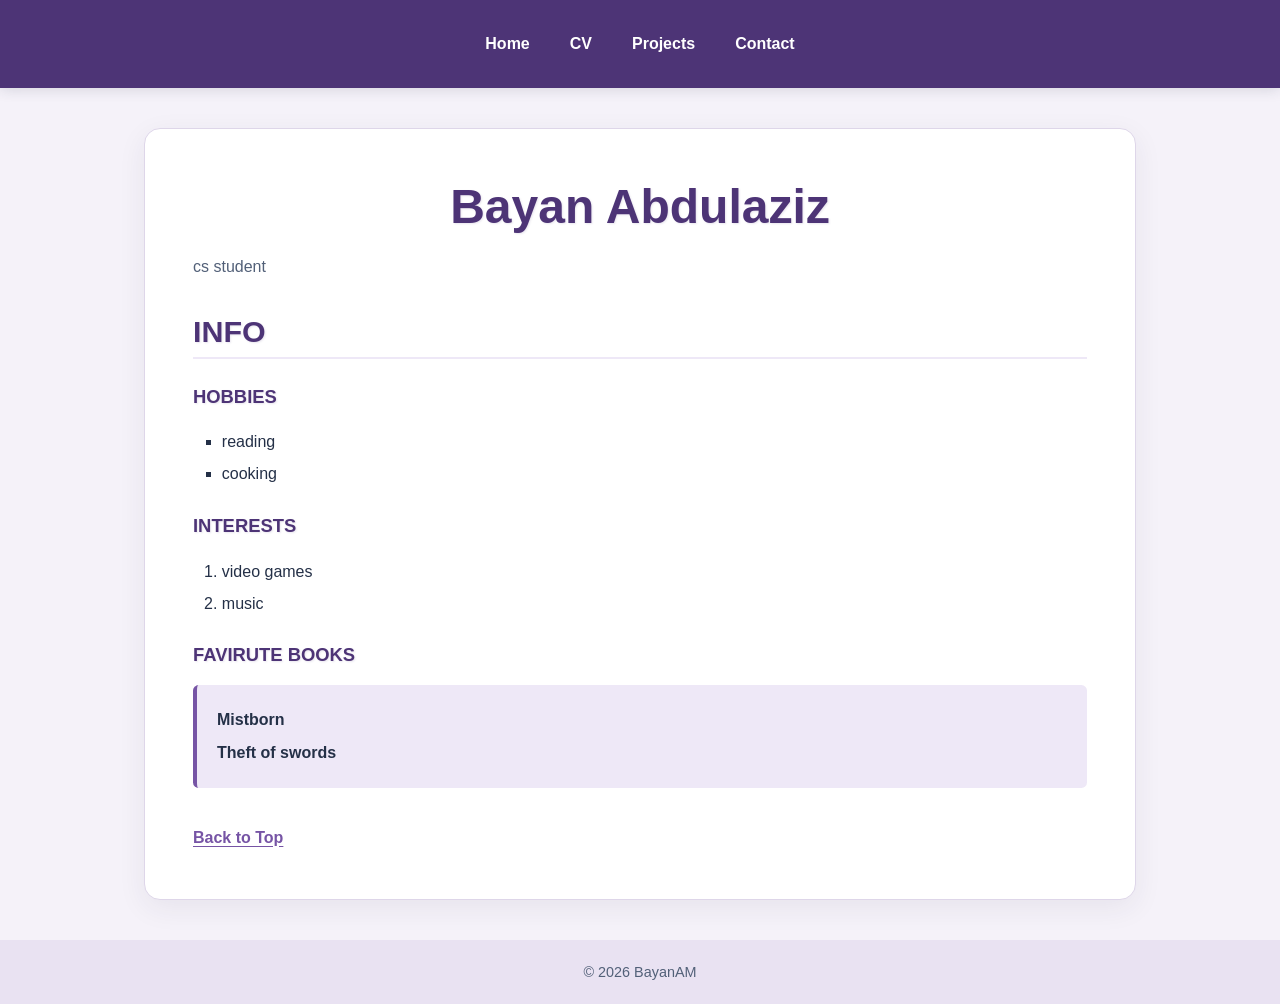
<file: index.html>
<link rel="stylesheet" href="styles.css">
<!DOCTYPE html>
<html lang="en">
<head>
    <meta charset="UTF-8">
    <meta name="viewport" content="width=device-width, initial-scale=1.0">
    <title>Bayan - Home</title>
</head>

<body id="top">

<header>
    <nav role="navigation" aria-label="Main navigation">
        <a href="index.html">Home</a>
        <a href="cv.html">CV</a>
        <a href="projects.html">Projects</a>
        <a href="contact.html">Contact</a>
    </nav>
</header>

<main>
    <h1>Bayan Abdulaziz</h1>

   
    <p>
        cs student
    </p>

    <h2>INFO</h2>

    <h3>HOBBIES</h3>
    <ul>
        <li>reading</li>
        <li>cooking</li>
    </ul>

   <h3>INTERESTS</h3>
<ol>
    <li>video games</li>
    <li>music</li>
</ol>

<h3>FAVIRUTE BOOKS</h3>
<dl>
    <dt>Mistborn</dt>
    <dt>Theft of swords</dt>
    
</dl>

    <a href="#top">Back to Top</a>
</main>

<footer>
    <p>&copy; 2026 BayanAM</p>
</footer>

</body>
</html>
</file>
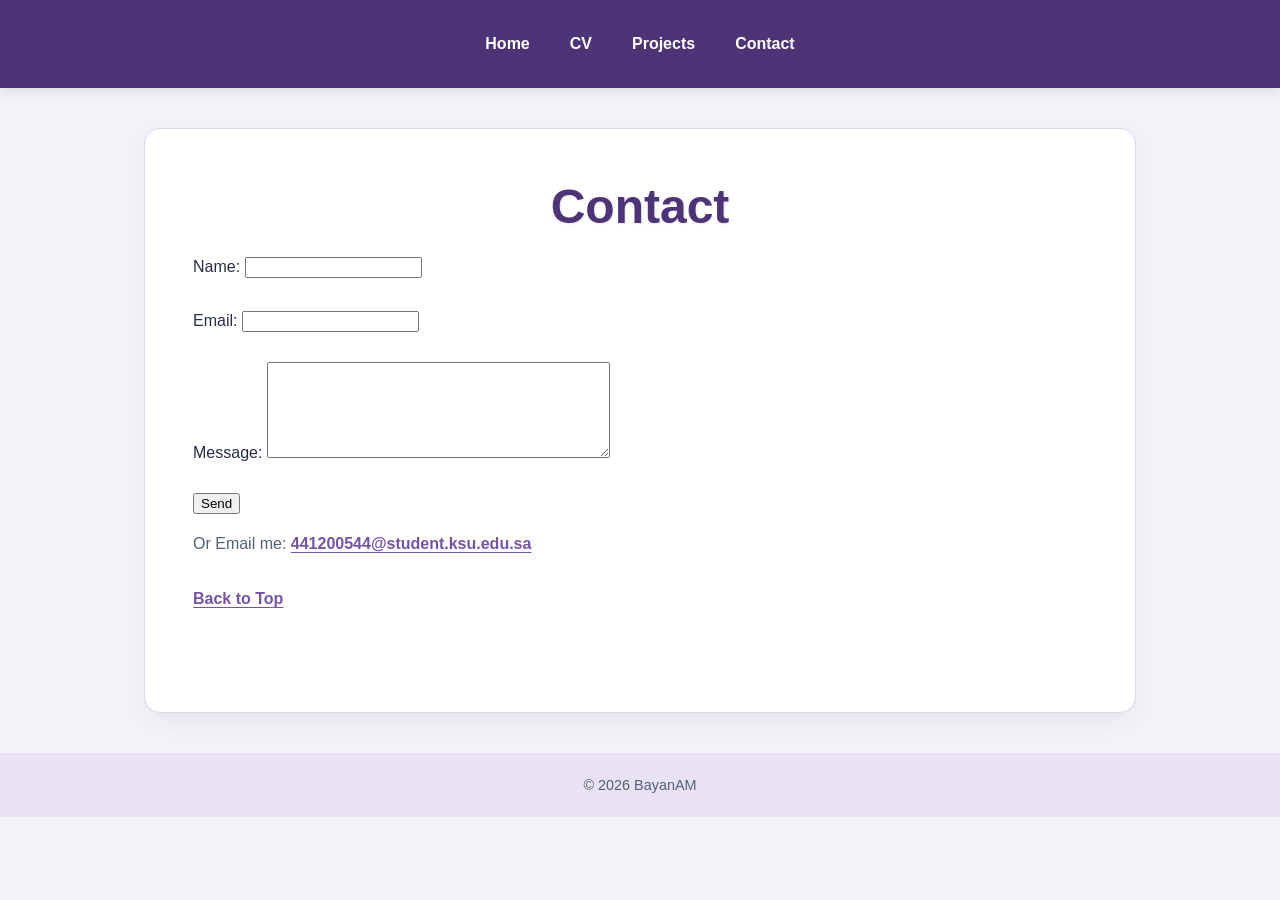
<file: contact.html>
<link rel="stylesheet" href="styles.css">
<!DOCTYPE html>
<html lang="en">
<head>
    <meta charset="UTF-8">
    <meta name="viewport" content="width=device-width, initial-scale=1.0">
    <title>Bayan - Contact</title>
</head>

<body id="top">

<header>
    <nav role="navigation" aria-label="Main navigation">
        <a href="index.html">Home</a>
        <a href="cv.html">CV</a>
        <a href="projects.html">Projects</a>
        <a href="contact.html">Contact</a>
    </nav>
</header>

<main>

    <h1>Contact</h1>

    <form action="#" method="post">

        <label for="name">Name:</label>
        <input type="text" id="name" name="name" required>

        <br><br>

        <label for="email">Email:</label>
        <input type="email" id="email" name="email" required>

        <br><br>

        <label for="message">Message:</label>
        <textarea
            id="message"
            name="message"
            rows="6"
            cols="40"
            required></textarea>

        <br><br>

        <button type="submit">Send</button>

    </form>

    <p>
        Or Email me:
        <a href="mailto:441200544@student.ksu.edu.sa">
            441200544@student.ksu.edu.sa
        </a>
    </p>

    <a href="#top">Back to Top</a>

</main>

<footer>
    <p>&copy; 2026 BayanAM</p>
</footer>

</body>
</html>
</file>
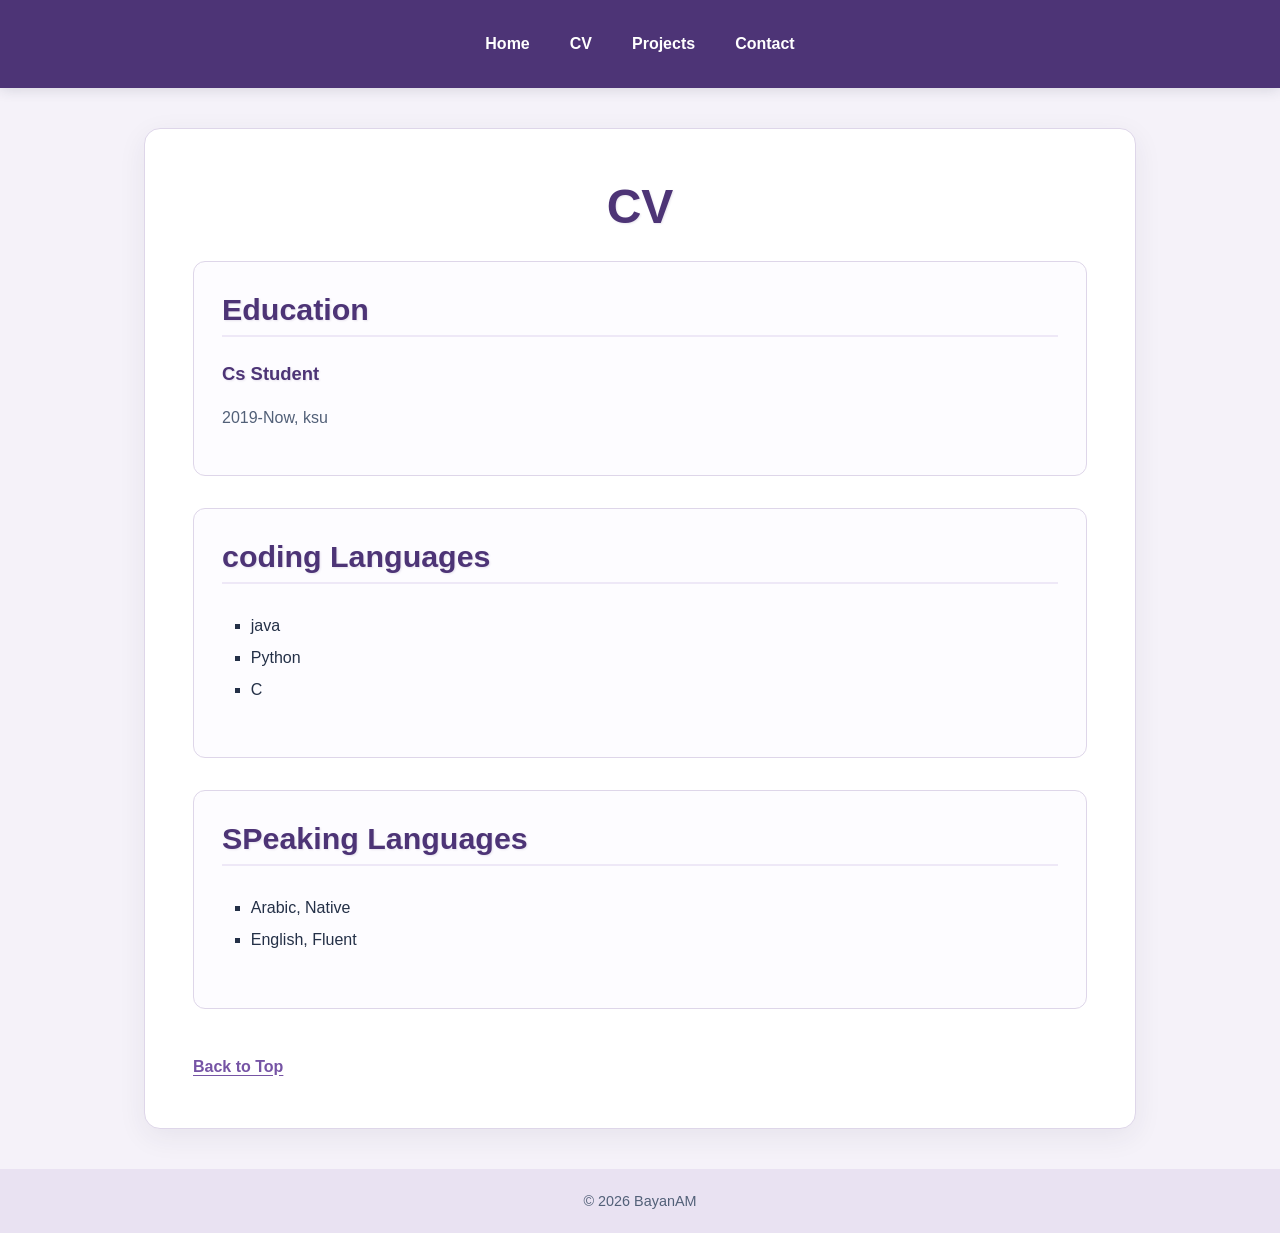
<file: cv.html>
<link rel="stylesheet" href="styles.css">
<!DOCTYPE html>
<html lang="en">
<head>
    <meta charset="UTF-8">
    <meta name="viewport" content="width=device-width, initial-scale=1.0">
    <title>Bayan - CV</title>
</head>

<body id="top">

<header>
    <nav role="navigation" aria-label="Main navigation">
        <a href="index.html">Home</a>
        <a href="cv.html">CV</a>
        <a href="projects.html">Projects</a>
        <a href="contact.html">Contact</a>
    </nav>
</header>

<main>

    <h1>CV</h1>

   

   

    <article>
        <h2>Education</h2>

        <section>
            <h3>cs student</h3>
            <p>2019-Now, ksu</p>
        </section>
    </article>

    <article>
        <h2>coding Languages</h2>
        <ul>
            <li>java</li>
            <li>Python</li>
            <li>C</li>
        </ul>
    </article>
   <article>
        <h2>SPeaking Languages</h2>
        <ul>
            <li>Arabic, Native</li>
            <li>English, Fluent</li>
            
        </ul>
    </article>
  
    <a href="#top">Back to Top</a>

</main>

<footer>
    <p>&copy; 2026 BayanAM</p>
</footer>

</body>
</html>
</file>
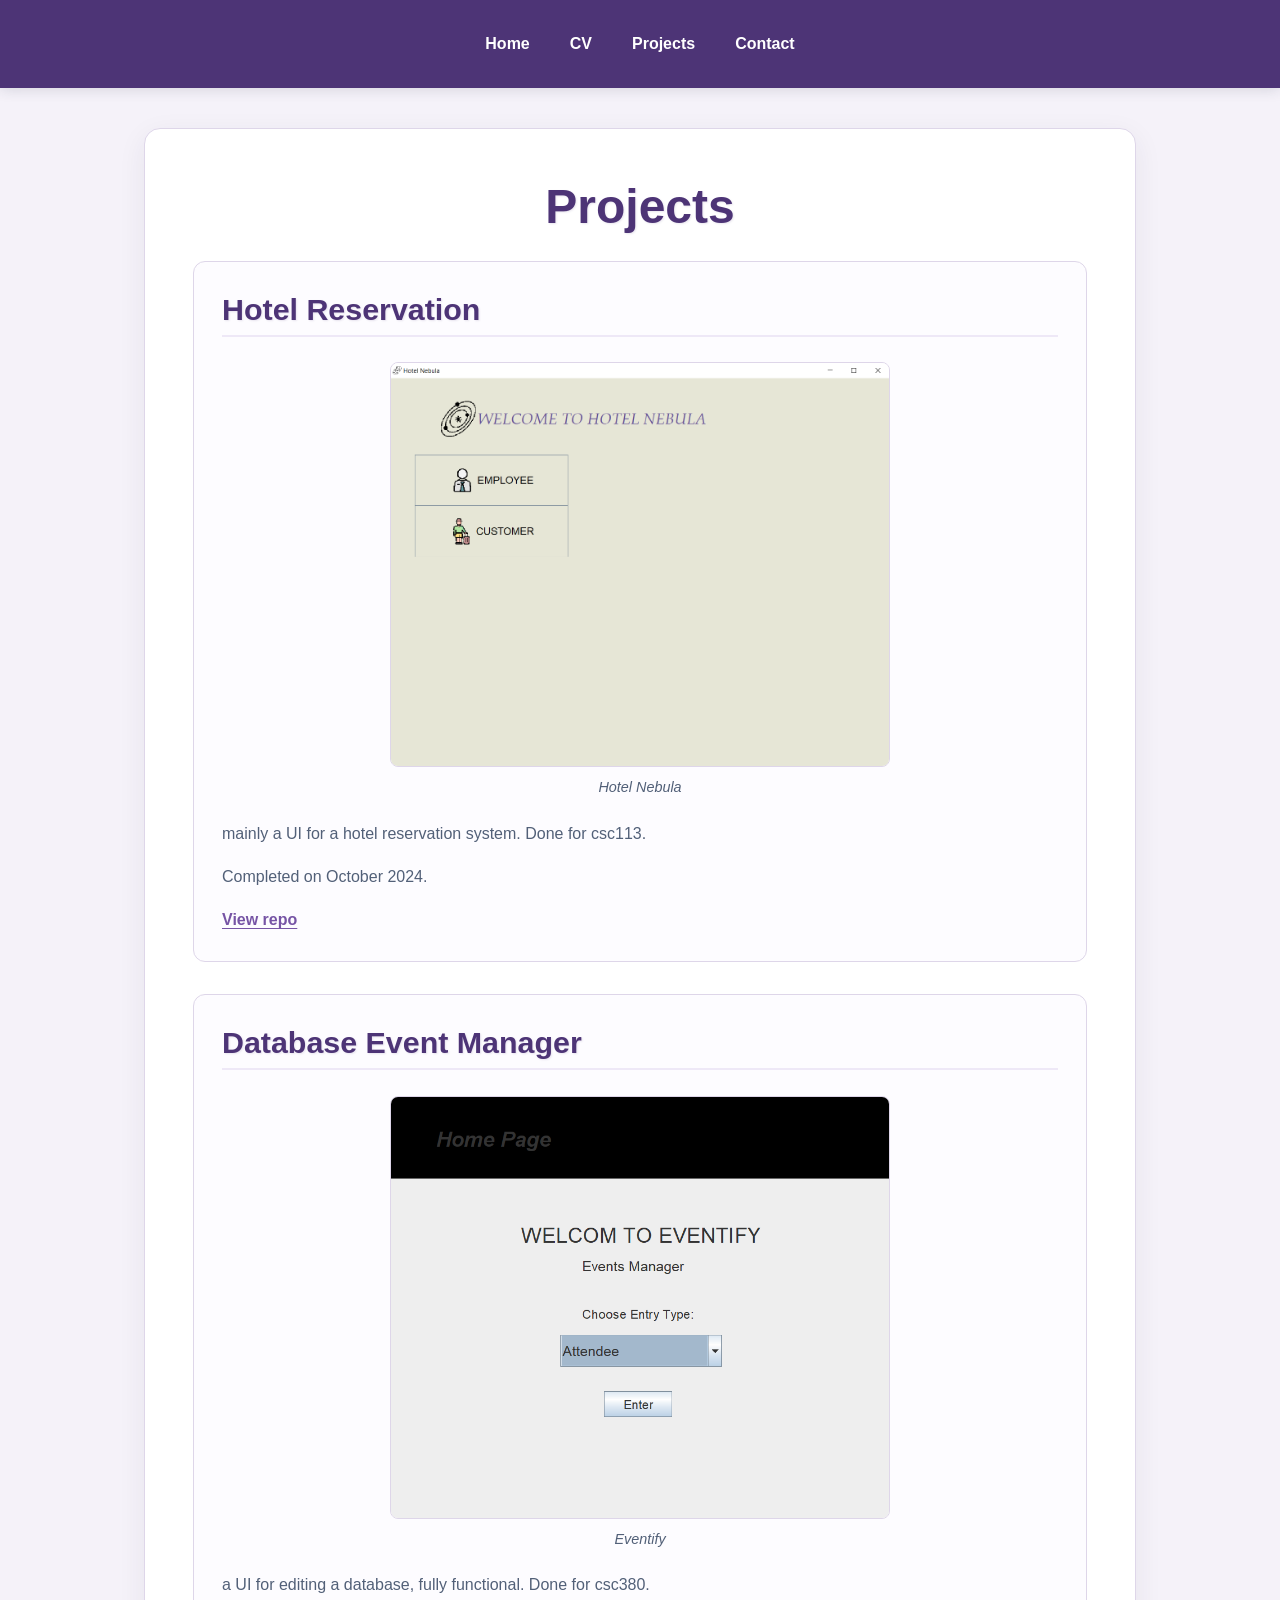
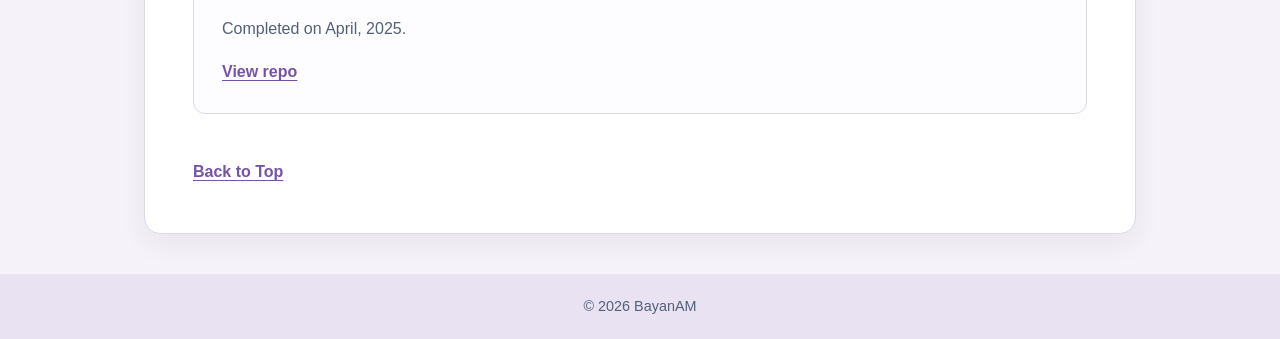
<file: projects.html>
<link rel="stylesheet" href="styles.css">
<!DOCTYPE html>
<html lang="en">
<head>
    <meta charset="UTF-8">
    <meta name="viewport" content="width=device-width, initial-scale=1.0">
    <title>Bayan - Projects</title>
</head>

<body id="top">

<header>
    <nav role="navigation" aria-label="Main navigation">
        <a href="index.html">Home</a>
        <a href="cv.html">CV</a>
        <a href="projects.html">Projects</a>
        <a href="contact.html">Contact</a>
    </nav>
</header>

<main>

    <h1>Projects</h1>

    <article>
        <h2>Hotel Reservation</h2>

        <figure>
            <img
                src="Screenshot_658.png"
                alt="UI for the system"
                width ="500">
            <figcaption>Hotel Nebula</figcaption>
        </figure>

        <p>
           mainly a UI for a hotel reservation system. Done for csc113.
        </p>

        <p>
            Completed on
            <time datetime="2024-10">October 2024</time>.
        </p>

        <a href="https://github.com/Bayan-01/csc113">View repo</a>
    </article>

    <article>
        <h2>Database Event Manager </h2>

        <figure>
            <img
                src="Screenshot_7111.png"
                alt="UI for the system"
                width = "500">
            <figcaption>Eventify</figcaption>
        </figure>

        <p>
            a UI for editing a database, fully functional. Done for csc380.
        </p>

        <p>
            Completed on
            <time datetime="2025-4">April, 2025</time>.
        </p>

        <a href="https://github.com/Bayan-01/csc380">View repo</a>
    </article>

    <a href="#top">Back to Top</a>

</main>

<footer>
    <p>&copy; 2026 BayanAM</p>
</footer>

</body>
</html>
</file>
<file: styles.css>
/* CSC457 Homework 3 — shared styles for all pages */
:root { --ink:#243047; --muted-ink:#526078; --accent:#7654a5; --accent-dark:#4d3476; --accent-light:#eee8f7; --paper:#fff; --page:#f5f2f9; --border:#ded6e9; }
* { box-sizing:border-box; }
html { scroll-behavior:smooth; font-size:100%; }
body { margin:0; background:var(--page); color:var(--ink); font-family:"Segoe UI",Arial,sans-serif; font-size:1rem; line-height:1.7; }
header { background:var(--accent-dark); padding:1rem 5vw; box-shadow:0 .2rem .8rem rgb(36 48 71 / 14%); }
nav { display:flex; flex-wrap:wrap; justify-content:center; gap:.5rem; max-width:70rem; margin:0 auto; padding:.25rem; background:transparent; }
nav a { display:inline-block; padding:.65rem 1rem; border-radius:.5rem; color:#fff; font-weight:600; text-decoration:none; transition:background-color 160ms ease,color 160ms ease; }
nav a:hover, nav a:focus-visible { background:var(--accent-light); color:var(--accent-dark); outline:none; }
main { width:min(90%,62rem); min-height:65vh; margin:2.5rem auto; padding:clamp(1.25rem,4vw,3rem); background:var(--paper); border:1px solid var(--border); border-radius:1rem; box-shadow:0 .5rem 1.8rem rgb(36 48 71 / 7%); }
h1,h2,h3 { color:var(--accent-dark); line-height:1.25; text-shadow:1px 1px 2px rgb(77 52 118 / 12%); }
h1 { margin:0 0 1rem; font-size:clamp(2rem,5vw,3rem); font-weight:750; text-align:center; }
h2 { margin-top:2rem; padding-bottom:.45rem; border-bottom:2px solid var(--accent-light); font-size:clamp(1.4rem,3vw,1.9rem); }
h3 { margin-top:1.5rem; font-size:1.15rem; text-transform:capitalize; }
p { margin:0 0 1rem; color:var(--muted-ink); font-size:1rem; }
ul,ol { margin:0 0 1.5rem; padding-left:1.8rem; list-style-position:outside; }
ul { list-style-type:square; } ol { list-style-type:decimal; } li { padding:.15rem 0; }
dl { margin:0 0 1.5rem; padding:1rem 1.25rem; background:var(--accent-light); border-left:.25rem solid var(--accent); border-radius:.35rem; }
dt { margin:.35rem 0; font-weight:700; }
a { color:var(--accent); font-weight:600; text-underline-offset:.2em; }
main > a { display:inline-block; margin-top:.75rem; } a:hover,a:focus-visible { color:var(--accent-dark); }
#intro { padding:1rem 1.25rem; background:var(--accent-light); border-radius:.5rem; }
.highlight { color:var(--accent-dark); font-weight:700; }
article { margin:1.5rem 0 2rem; padding:clamp(1rem,3vw,1.75rem); border:1px solid var(--border); border-radius:.75rem; background:#fdfcff; }
article h2 { margin-top:0; }
figure { margin:1.25rem 0; text-align:center; }
figure img { display:block; width:min(100%,31.25rem); height:auto; margin:0 auto; border:1px solid var(--border); border-radius:.5rem; }
figcaption { margin-top:.5rem; color:var(--muted-ink); font-size:.9rem; font-style:italic; }
footer { padding:1.25rem 5vw; background:#e9e2f2; text-align:center; } footer p { margin:0; font-size:.9rem; }
@media (max-width:38rem) { header { padding:.75rem 3vw; } nav { gap:.25rem; } nav a { padding:.55rem .7rem; } main { width:94%; margin:1rem auto; padding:1.15rem; border-radius:.65rem; } h1 { text-align:left; } }
@media (prefers-reduced-motion:reduce) { html { scroll-behavior:auto; } *,*::before,*::after { transition-duration:.01ms !important; } }
</file>
